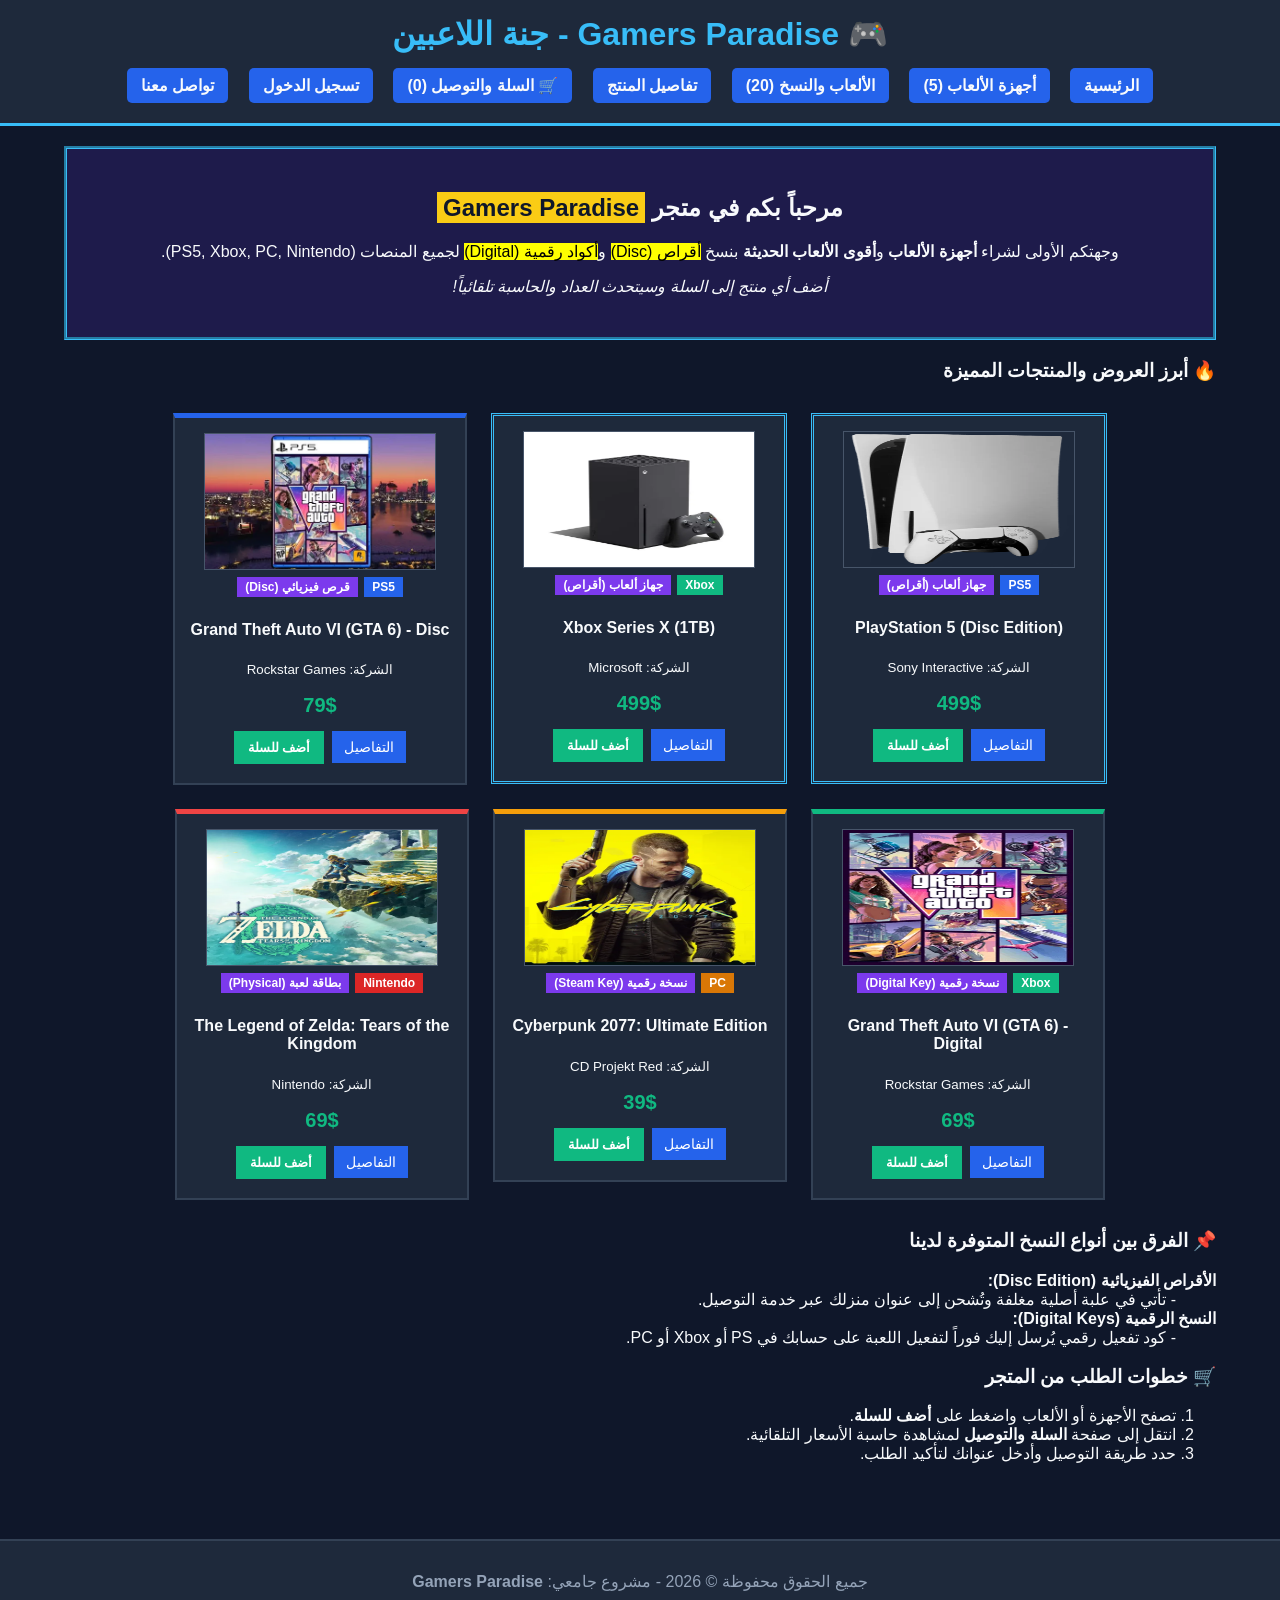
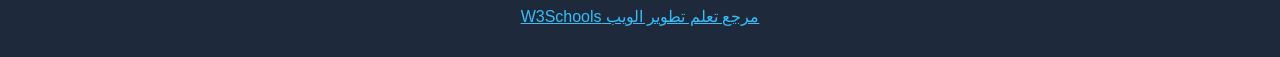
<file: index.html>
<!DOCTYPE html>
<html lang="ar" dir="rtl">
<head>
    <meta charset="UTF-8">
    <title>Gamers Paradise | الرئيسية</title>
    <link rel="stylesheet" type="text/css" href="style.css">
    <style>
        #welcome-banner {
            background-color: #1e1b4b;
            border: 3px groove #38bdf8;
            padding: 25px;
            text-align: center;
            margin-bottom: 20px;
        }
        .highlight {
            background-color: #facc15;
            color: #0f172a;
            padding: 2px 6px;
            font-weight: bold;
        }
    </style>
</head>
<body>
    <div id="header">
        <h1>🎮 Gamers Paradise - جنة اللاعبين</h1>
        <ul class="nav-list">
            <li><a href="index.html">الرئيسية</a></li>
            <li><a href="consoles.html">أجهزة الألعاب (5)</a></li>
            <li><a href="games.html">الألعاب والنسخ (20)</a></li>
            <li><a href="product-details.html">تفاصيل المنتج</a></li>
            <li><a href="cart.html">🛒 السلة والتوصيل (<span id="cart-count">0</span>)</a></li>
            <li><a href="login.html">تسجيل الدخول</a></li>
            <li><a href="contact.html">تواصل معنا</a></li>
        </ul>
    </div>
    <div id="content">
        <div id="welcome-banner">
            <h2>مرحباً بكم في متجر <span class="highlight">Gamers Paradise</span></h2>
            <p>وجهتكم الأولى لشراء <b>أجهزة الألعاب</b> و<strong>أقوى الألعاب الحديثة</strong> بنسخ <mark>أقراص (Disc)</mark> و<mark>أكواد رقمية (Digital)</mark> لجميع المنصات (PS5, Xbox, PC, Nintendo).</p>
            <p><i>أضف أي منتج إلى السلة وسيتحدث العداد والحاسبة تلقائياً!</i></p>
        </div>

        <h3>🔥 أبرز العروض والمنتجات المميزة</h3>
        <div id="featured-grid" style="text-align: center;"></div>

        <h3>📌 الفرق بين أنواع النسخ المتوفرة لدينا</h3>
        <dl>
            <dt><b>الأقراص الفيزيائية (Disc Edition):</b></dt>
            <dd>- تأتي في علبة أصلية مغلفة وتُشحن إلى عنوان منزلك عبر خدمة التوصيل.</dd>
            <dt><b>النسخ الرقمية (Digital Keys):</b></dt>
            <dd>- كود تفعيل رقمي يُرسل إليك فوراً لتفعيل اللعبة على حسابك في PS أو Xbox أو PC.</dd>
        </dl>

        <h3>🛒 خطوات الطلب من المتجر</h3>
        <ol type="1">
            <li>تصفح الأجهزة أو الألعاب واضغط على <b>أضف للسلة</b>.</li>
            <li>انتقل إلى صفحة <b>السلة والتوصيل</b> لمشاهدة حاسبة الأسعار التلقائية.</li>
            <li>حدد طريقة التوصيل وأدخل عنوانك لتأكيد الطلب.</li>
        </ol>
    </div>
    <div id="footer">
        <p style="color: #94a3b8;">جميع الحقوق محفوظة &copy; 2026 - مشروع جامعي: <strong>Gamers Paradise</strong></p>
        <p><a href="https://www.w3schools.com/" target="_blank" style="color: #38bdf8;">مرجع تعلم تطوير الويب W3Schools</a></p>
    </div>
    <script src="store.js"></script>
    <script>
        function pageInit() {
            var featuredIds = [1, 3, 6, 7, 16, 22];
            var html = "";
            featuredIds.forEach(function(id) {
                var p = PRODUCTS.find(function(item) { return item.id === id; });
                if (p) html += createCardHTML(p);
            });
            document.getElementById("featured-grid").innerHTML = html;
        }
    </script>
</body>
</html>
</file>
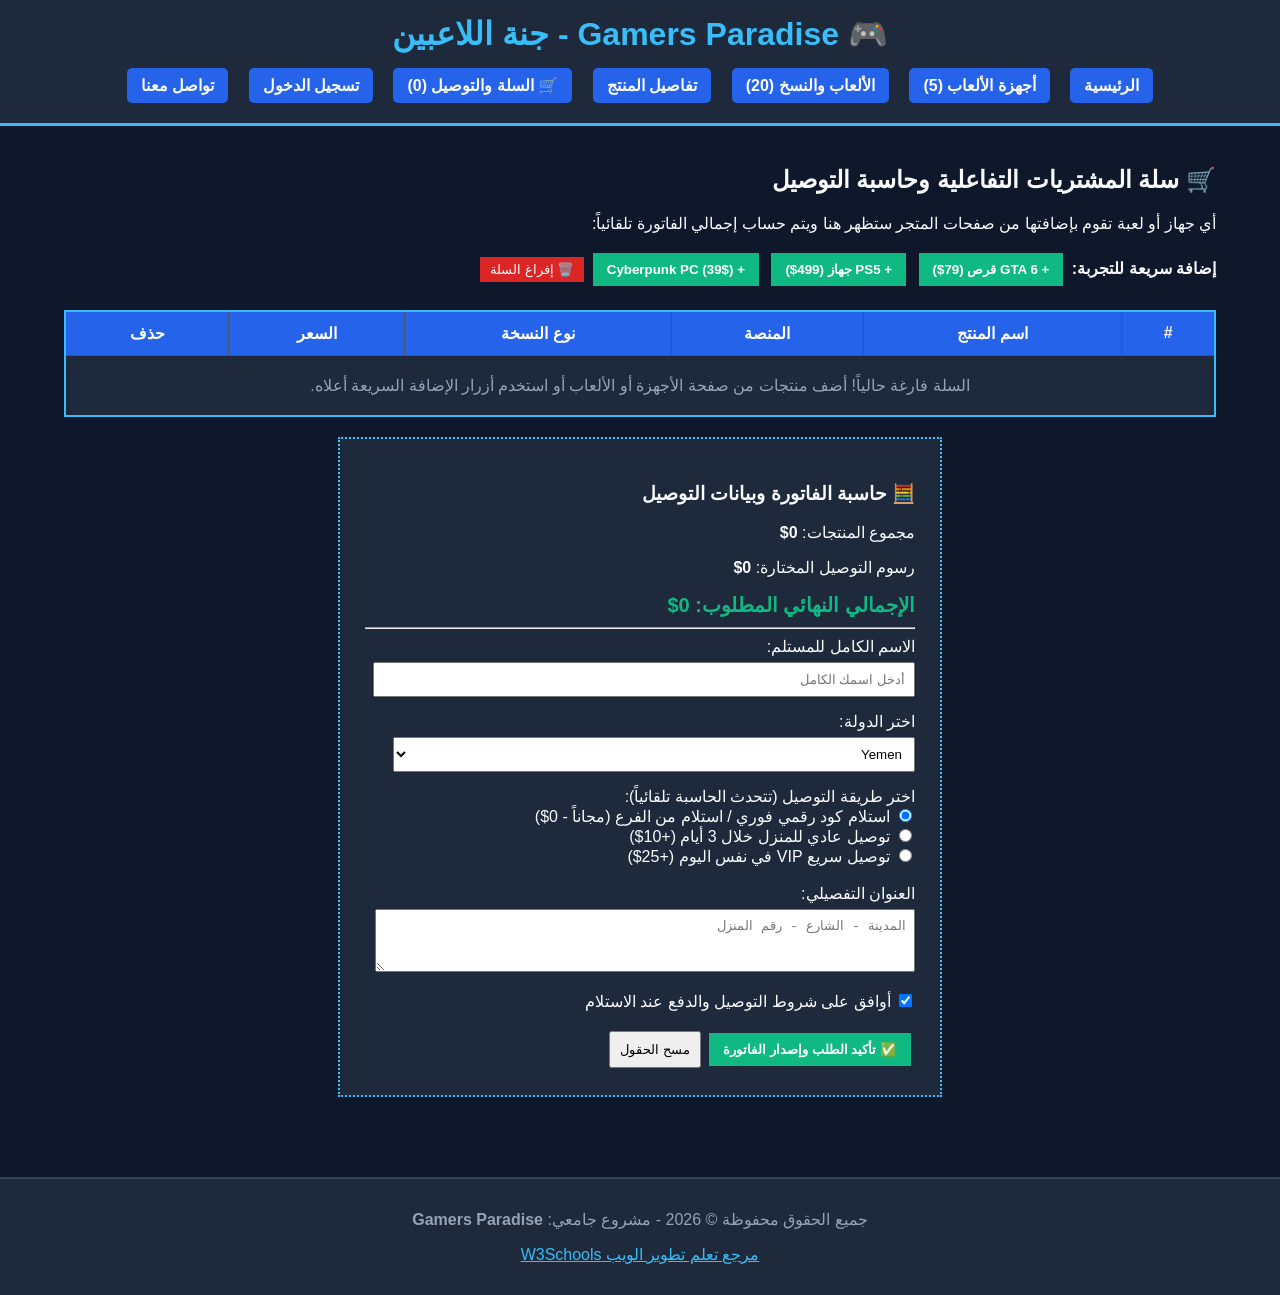
<file: cart.html>
<!DOCTYPE html>
<html lang="ar" dir="rtl">
<head>
    <meta charset="UTF-8">
    <title>Gamers Paradise | السلة وحاسبة التوصيل</title>
    <link rel="stylesheet" type="text/css" href="style.css">
</head>
<body>
    <div id="header">
        <h1>🎮 Gamers Paradise - جنة اللاعبين</h1>
        <ul class="nav-list">
            <li><a href="index.html">الرئيسية</a></li>
            <li><a href="consoles.html">أجهزة الألعاب (5)</a></li>
            <li><a href="games.html">الألعاب والنسخ (20)</a></li>
            <li><a href="product-details.html">تفاصيل المنتج</a></li>
            <li><a href="cart.html">🛒 السلة والتوصيل (<span id="cart-count">0</span>)</a></li>
            <li><a href="login.html">تسجيل الدخول</a></li>
            <li><a href="contact.html">تواصل معنا</a></li>
        </ul>
    </div>
    <div id="content">
        <h2>🛒 سلة المشتريات التفاعلية وحاسبة التوصيل</h2>
        <p>أي جهاز أو لعبة تقوم بإضافتها من صفحات المتجر ستظهر هنا ويتم حساب إجمالي الفاتورة تلقائياً:</p>

        <div style="margin-bottom: 10px;">
            <b>إضافة سريعة للتجربة: </b>
            <button type="button" class="btn" onclick="quickAdd(6)">+ GTA 6 قرص (79$)</button>
            <button type="button" class="btn" onclick="quickAdd(1)">+ PS5 جهاز (499$)</button>
            <button type="button" class="btn" onclick="quickAdd(16)">+ Cyberpunk PC (39$)</button>
            <button type="button" class="btn-danger" onclick="clearCart()">🗑️ إفراغ السلة</button>
        </div>

        <table id="cart-table">
            <tr>
                <th>#</th>
                <th>اسم المنتج</th>
                <th>المنصة</th>
                <th>نوع النسخة</th>
                <th>السعر</th>
                <th>حذف</th>
            </tr>
        </table>

        <div class="form-box">
            <h3>🧮 حاسبة الفاتورة وبيانات التوصيل</h3>
            <p>مجموع المنتجات: <b><span id="subtotal-val">0</span>$</b></p>
            <p>رسوم التوصيل المختارة: <b><span id="shipping-val">0</span>$</b></p>
            <p class="price-tag">الإجمالي النهائي المطلوب: <span id="final-total">0</span>$</p>
            <hr>

            <form id="checkout-form">
                <label for="cust_name">الاسم الكامل للمستلم:</label><br>
                <input type="text" id="cust_name" name="cust_name" placeholder="أدخل اسمك الكامل"><br>

                <label for="country">اختر الدولة:</label><br>
                <select name="country" id="country">
                    <option value="Yemen">Yemen</option>
                    <option value="KSA">KSA</option>
                    <option value="Egypt">Egypt</option>
                    <option value="Other">Other</option>
                </select><br>

                <label>اختر طريقة التوصيل (تتحدث الحاسبة تلقائياً):</label><br>
                <input type="radio" id="del_free" name="delivery" value="0" checked onchange="calculateTotal()">
                <label for="del_free">استلام كود رقمي فوري / استلام من الفرع (مجاناً - 0$)</label><br>

                <input type="radio" id="del_std" name="delivery" value="10" onchange="calculateTotal()">
                <label for="del_std">توصيل عادي للمنزل خلال 3 أيام (+10$)</label><br>

                <input type="radio" id="del_vip" name="delivery" value="25" onchange="calculateTotal()">
                <label for="del_vip">توصيل سريع VIP في نفس اليوم (+25$)</label><br><br>

                <label for="address">العنوان التفصيلي:</label><br>
                <textarea id="address" name="address" rows="3" placeholder="المدينة - الشارع - رقم المنزل"></textarea><br>

                <input type="checkbox" id="agree" name="agree" checked>
                <label for="agree">أوافق على شروط التوصيل والدفع عند الاستلام</label><br><br>

                <button type="button" class="btn" onclick="confirmOrder()">✅ تأكيد الطلب وإصدار الفاتورة</button>
                <input type="reset" value="مسح الحقول" style="padding: 9px;">
            </form>
        </div>
    </div>
    <div id="footer">
        <p style="color: #94a3b8;">جميع الحقوق محفوظة &copy; 2026 - مشروع جامعي: <strong>Gamers Paradise</strong></p>
        <p><a href="https://www.w3schools.com/" target="_blank" style="color: #38bdf8;">مرجع تعلم تطوير الويب W3Schools</a></p>
    </div>
    <script src="store.js"></script>
    <script>
        var currentSubtotal = 0;

        function quickAdd(id) {
            var p = PRODUCTS.find(function(item) { return item.id === id; });
            var cart = getCart();
            cart.push(p);
            saveCart(cart);
            renderCartPage();
        }

        function calculateTotal() {
            var radios = document.getElementsByName("delivery");
            var shipCost = 0;
            for (var i = 0; i < radios.length; i++) {
                if (radios[i].checked) {
                    shipCost = parseInt(radios[i].value);
                    break;
                }
            }
            if (currentSubtotal === 0) shipCost = 0;
            document.getElementById("subtotal-val").innerHTML = currentSubtotal;
            document.getElementById("shipping-val").innerHTML = shipCost;
            document.getElementById("final-total").innerHTML = currentSubtotal + shipCost;
        }

        function renderCartPage() {
            var table = document.getElementById("cart-table");
            while (table.rows.length > 1) {
                table.deleteRow(1);
            }
            var cart = getCart();
            currentSubtotal = 0;

            if (cart.length === 0) {
                var emptyRow = table.insertRow(-1);
                emptyRow.innerHTML = '<td colspan="6" style="color:#94a3b8; padding:20px;">السلة فارغة حالياً! أضف منتجات من صفحة الأجهزة أو الألعاب أو استخدم أزرار الإضافة السريعة أعلاه.</td>';
            } else {
                cart.forEach(function(item, index) {
                    currentSubtotal += item.price;
                    var row = table.insertRow(-1);
                    row.innerHTML = '<td>' + (index + 1) + '</td>' +
                        '<td><b>' + item.name + '</b></td>' +
                        '<td>' + item.platform + '</td>' +
                        '<td>' + item.type + '</td>' +
                        '<td style="color:#10b981; font-weight:bold;">' + item.price + '$</td>' +
                        '<td><button type="button" class="btn-danger" onclick="removeFromCart(' + index + ')">✖</button></td>';
                });
            }
            calculateTotal();
        }

        function confirmOrder() {
            var cart = getCart();
            if (cart.length === 0) {
                window.alert("⚠️ السلة فارغة! يرجى إضافة منتج واحد على الأقل قبل تأكيد الطلب.");
                return;
            }
            var total = document.getElementById("final-total").innerHTML;
            var name = document.getElementById("cust_name").value || "عميلنا العزيز";
            window.alert("✅ شكراً لك يا " + name + "!\nتم تأكيد طلبك التجريبي بنجاح.\nعدد المنتجات: " + cart.length + "\nالإجمالي المدفوع: " + total + "$\nرقم الشحنة: #GP-2026");
            clearCart();
        }

        function pageInit() {
            renderCartPage();
        }
    </script>
</body>
</html>
</file>
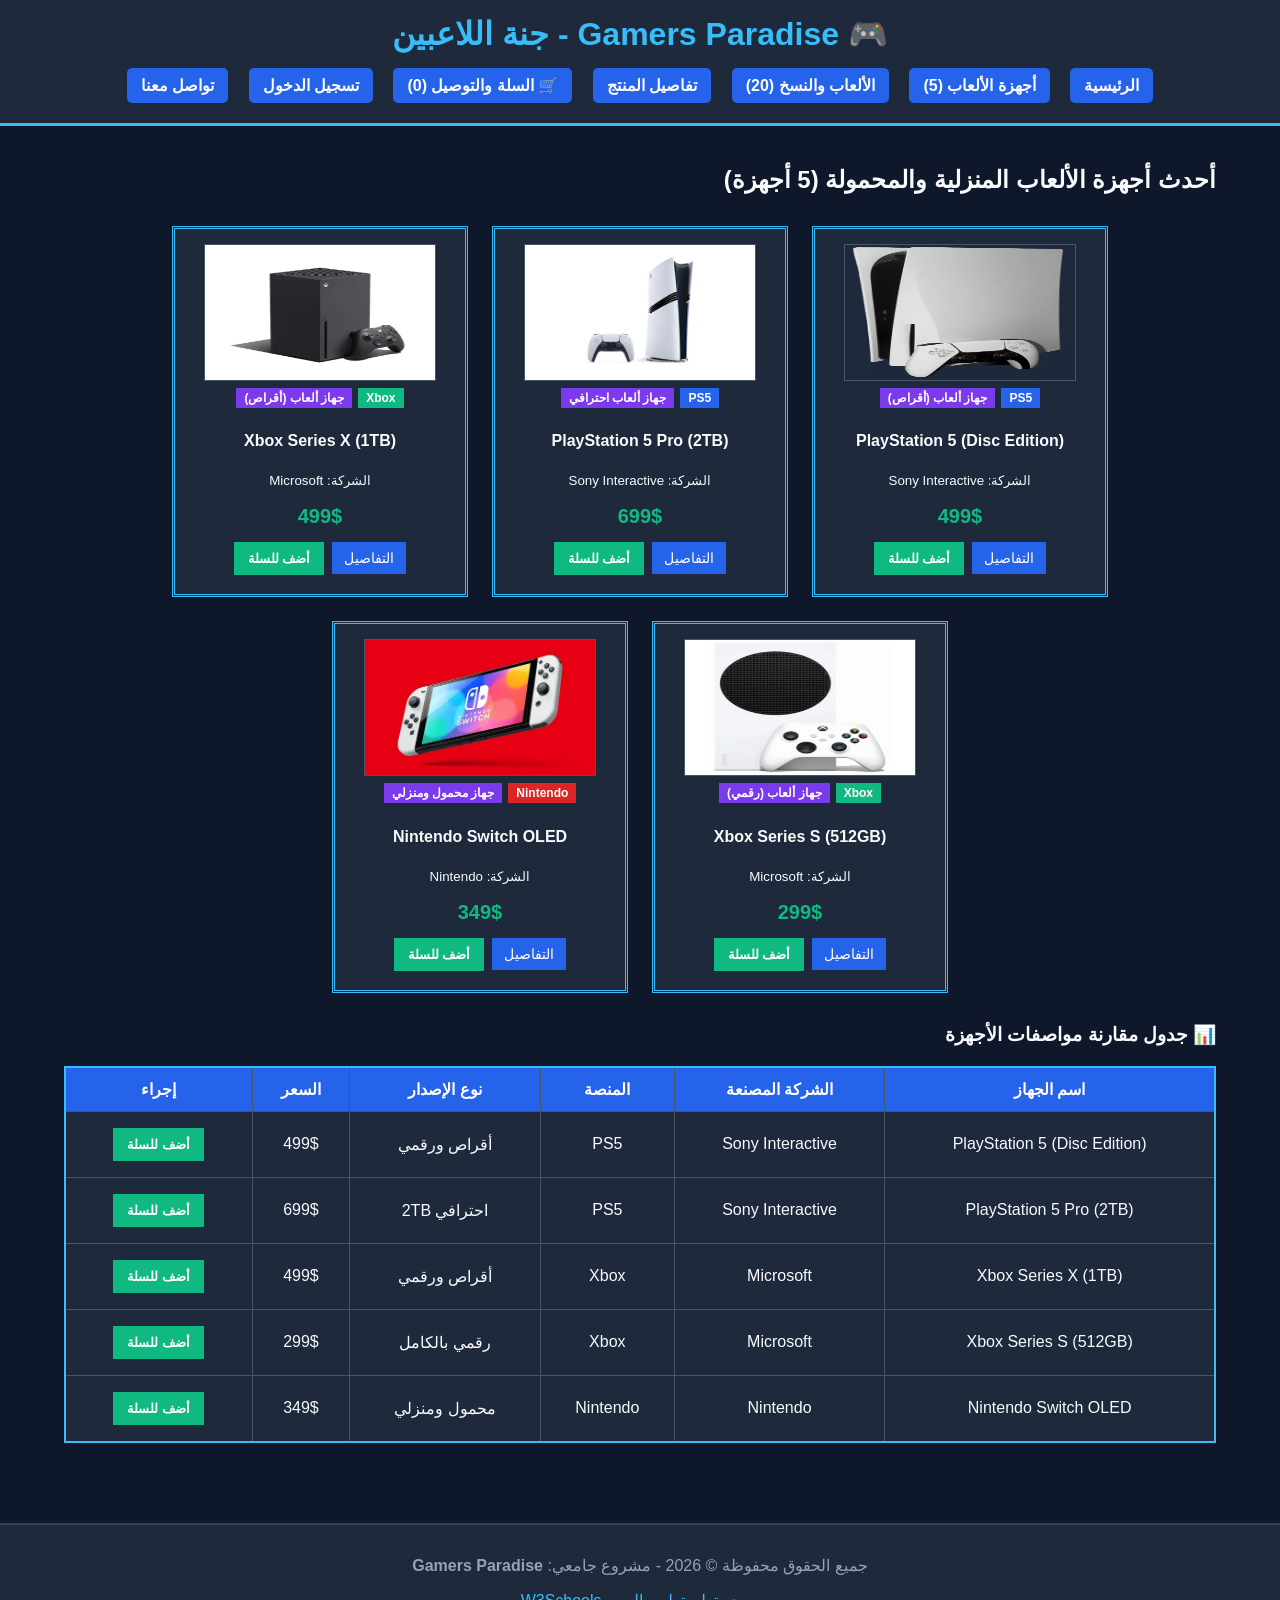
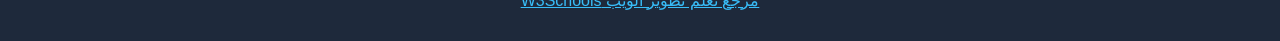
<file: consoles.html>
<!DOCTYPE html>
<html lang="ar" dir="rtl">
<head>
    <meta charset="UTF-8">
    <title>Gamers Paradise | أجهزة الألعاب</title>
    <link rel="stylesheet" type="text/css" href="style.css">
</head>
<body>
    <div id="header">
        <h1>🎮 Gamers Paradise - جنة اللاعبين</h1>
        <ul class="nav-list">
            <li><a href="index.html">الرئيسية</a></li>
            <li><a href="consoles.html">أجهزة الألعاب (5)</a></li>
            <li><a href="games.html">الألعاب والنسخ (20)</a></li>
            <li><a href="product-details.html">تفاصيل المنتج</a></li>
            <li><a href="cart.html">🛒 السلة والتوصيل (<span id="cart-count">0</span>)</a></li>
            <li><a href="login.html">تسجيل الدخول</a></li>
            <li><a href="contact.html">تواصل معنا</a></li>
        </ul>
    </div>
    <div id="content">
        <h2>أحدث أجهزة الألعاب المنزلية والمحمولة (5 أجهزة)</h2>
        <div id="consoles-grid" style="text-align: center;"></div>

        <h3>📊 جدول مقارنة مواصفات الأجهزة</h3>
        <table>
            <tr>
                <th>اسم الجهاز</th>
                <th>الشركة المصنعة</th>
                <th>المنصة</th>
                <th>نوع الإصدار</th>
                <th>السعر</th>
                <th>إجراء</th>
            </tr>
            <tr><td>PlayStation 5 (Disc Edition)</td><td>Sony Interactive</td><td>PS5</td><td>أقراص ورقمي</td><td>499$</td><td><button class="btn" onclick="addToCart(1)">أضف للسلة</button></td></tr>
            <tr><td>PlayStation 5 Pro (2TB)</td><td>Sony Interactive</td><td>PS5</td><td>احترافي 2TB</td><td>699$</td><td><button class="btn" onclick="addToCart(2)">أضف للسلة</button></td></tr>
            <tr><td>Xbox Series X (1TB)</td><td>Microsoft</td><td>Xbox</td><td>أقراص ورقمي</td><td>499$</td><td><button class="btn" onclick="addToCart(3)">أضف للسلة</button></td></tr>
            <tr><td>Xbox Series S (512GB)</td><td>Microsoft</td><td>Xbox</td><td>رقمي بالكامل</td><td>299$</td><td><button class="btn" onclick="addToCart(4)">أضف للسلة</button></td></tr>
            <tr><td>Nintendo Switch OLED</td><td>Nintendo</td><td>Nintendo</td><td>محمول ومنزلي</td><td>349$</td><td><button class="btn" onclick="addToCart(5)">أضف للسلة</button></td></tr>
        </table>
    </div>
    <div id="footer">
        <p style="color: #94a3b8;">جميع الحقوق محفوظة &copy; 2026 - مشروع جامعي: <strong>Gamers Paradise</strong></p>
        <p><a href="https://www.w3schools.com/" target="_blank" style="color: #38bdf8;">مرجع تعلم تطوير الويب W3Schools</a></p>
    </div>
    <script src="store.js"></script>
    <script>
        function pageInit() {
            var html = "";
            PRODUCTS.filter(function(p) { return p.category === "console"; }).forEach(function(p) {
                html += createCardHTML(p);
            });
            document.getElementById("consoles-grid").innerHTML = html;
        }
    </script>
</body>
</html>
</file>
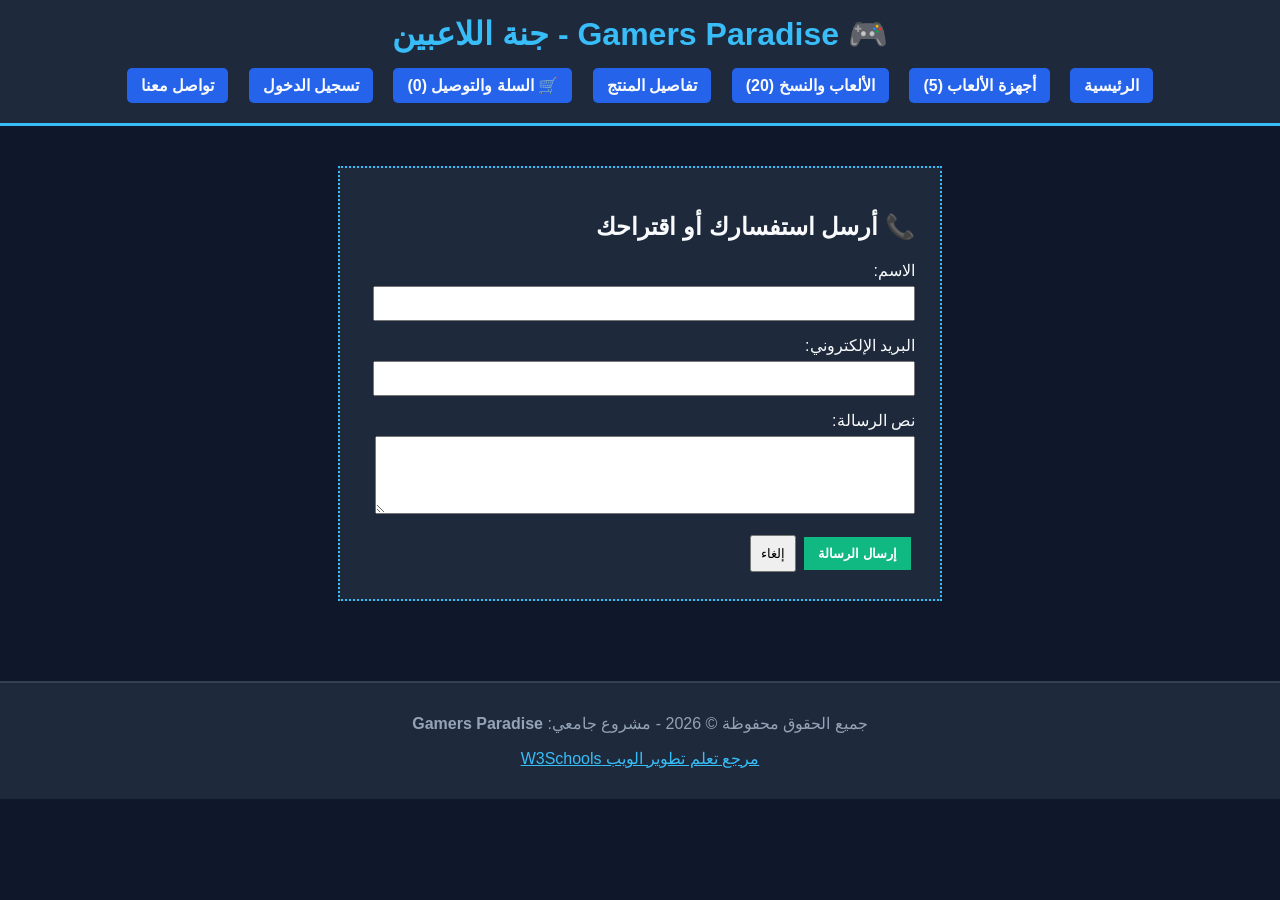
<file: contact.html>
<!DOCTYPE html>
<html lang="ar" dir="rtl">
<head>
    <meta charset="UTF-8">
    <title>Gamers Paradise | تواصل معنا</title>
    <link rel="stylesheet" type="text/css" href="style.css">
</head>
<body>
    <div id="header">
        <h1>🎮 Gamers Paradise - جنة اللاعبين</h1>
        <ul class="nav-list">
            <li><a href="index.html">الرئيسية</a></li>
            <li><a href="consoles.html">أجهزة الألعاب (5)</a></li>
            <li><a href="games.html">الألعاب والنسخ (20)</a></li>
            <li><a href="product-details.html">تفاصيل المنتج</a></li>
            <li><a href="cart.html">🛒 السلة والتوصيل (<span id="cart-count">0</span>)</a></li>
            <li><a href="login.html">تسجيل الدخول</a></li>
            <li><a href="contact.html">تواصل معنا</a></li>
        </ul>
    </div>
    <div id="content">
        <div class="form-box">
            <h2>📞 أرسل استفسارك أو اقتراحك</h2>
            <p id="reply-box" style="color: #38bdf8; font-weight: bold;"></p>
            <form>
                <label for="sender">الاسم:</label><br>
                <input type="text" id="sender" name="sender"><br>

                <label for="msg_email">البريد الإلكتروني:</label><br>
                <input type="email" id="msg_email" name="msg_email"><br>

                <label for="message">نص الرسالة:</label><br>
                <textarea id="message" name="message" rows="4"></textarea><br>

                <button type="button" class="btn" onclick='document.getElementById("reply-box").innerHTML = "✅ شكراً لتواصلك مع Gamers Paradise! سنرد عليك قريباً."'>إرسال الرسالة</button>
                <input type="reset" value="إلغاء" style="padding: 9px;">
            </form>
        </div>
    </div>
    <div id="footer">
        <p style="color: #94a3b8;">جميع الحقوق محفوظة &copy; 2026 - مشروع جامعي: <strong>Gamers Paradise</strong></p>
        <p><a href="https://www.w3schools.com/" target="_blank" style="color: #38bdf8;">مرجع تعلم تطوير الويب W3Schools</a></p>
    </div>
    <script src="store.js"></script>
</body>
</html>
</file>
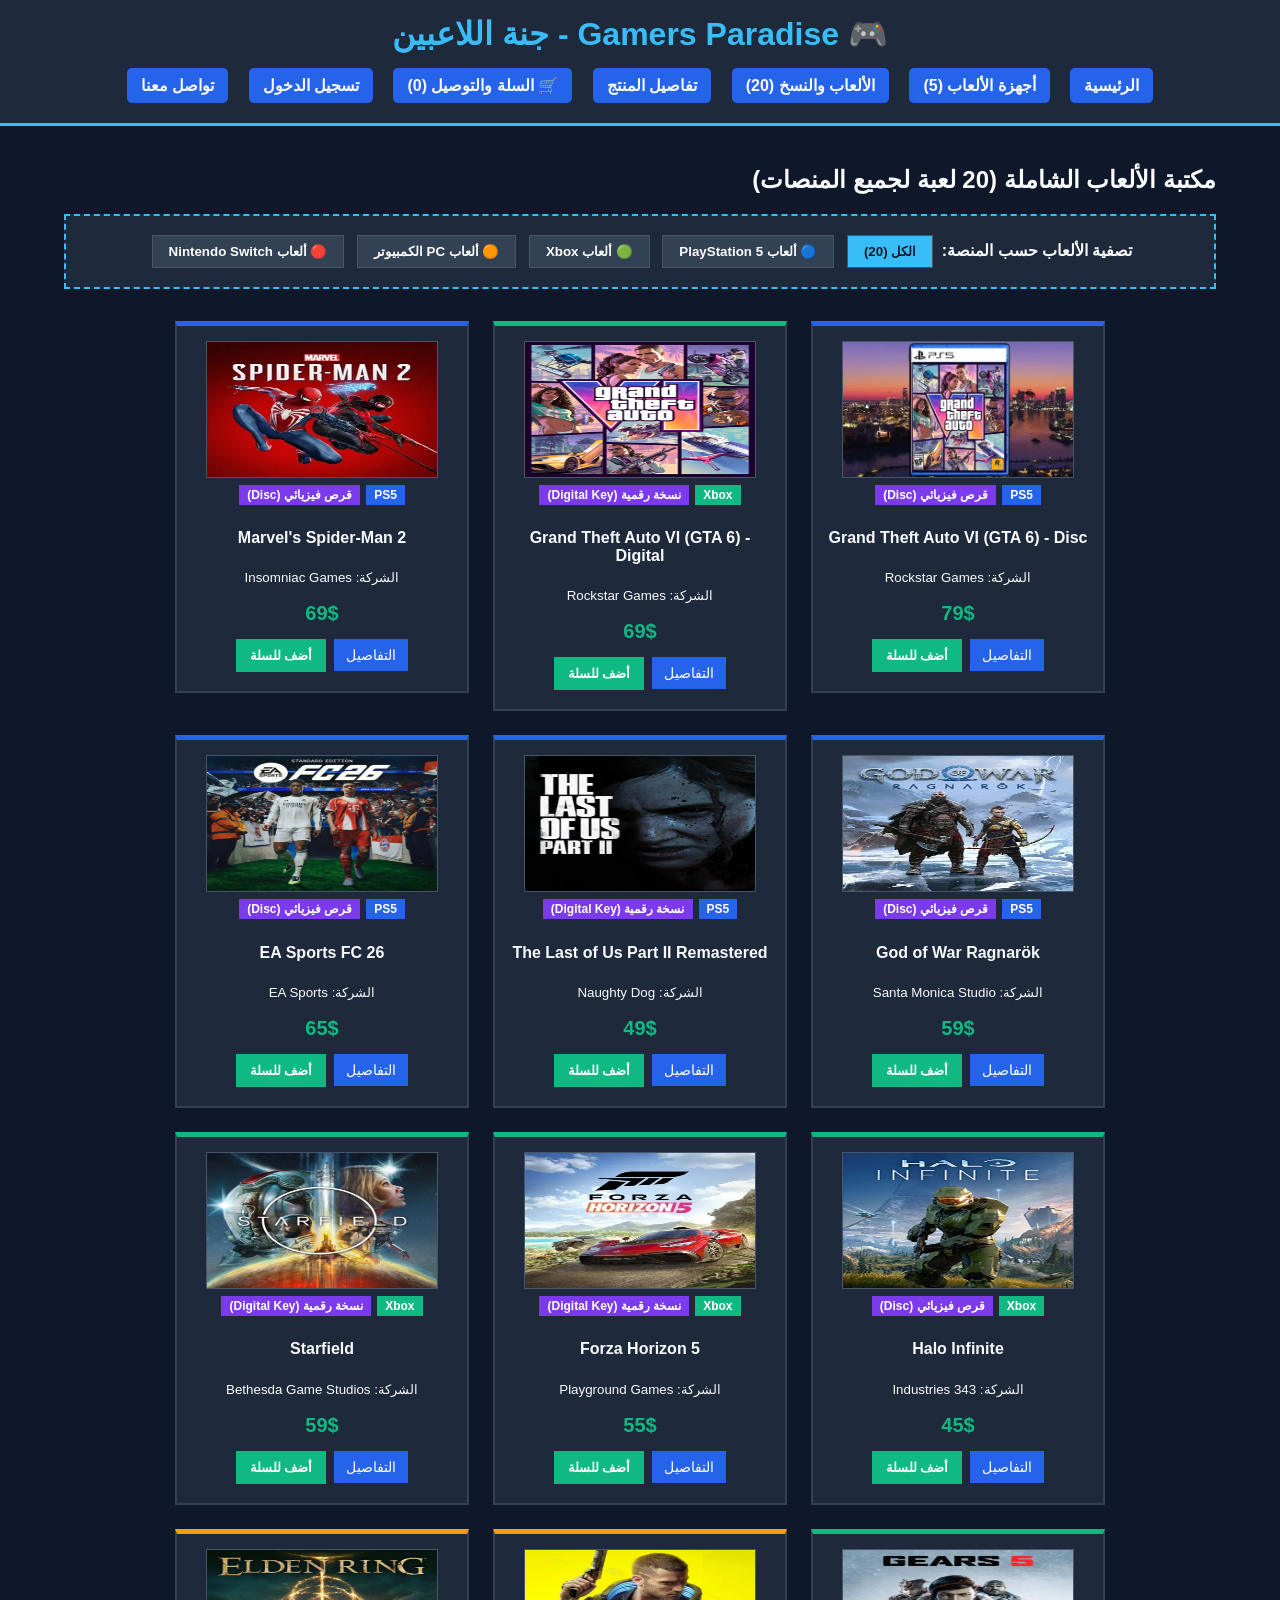
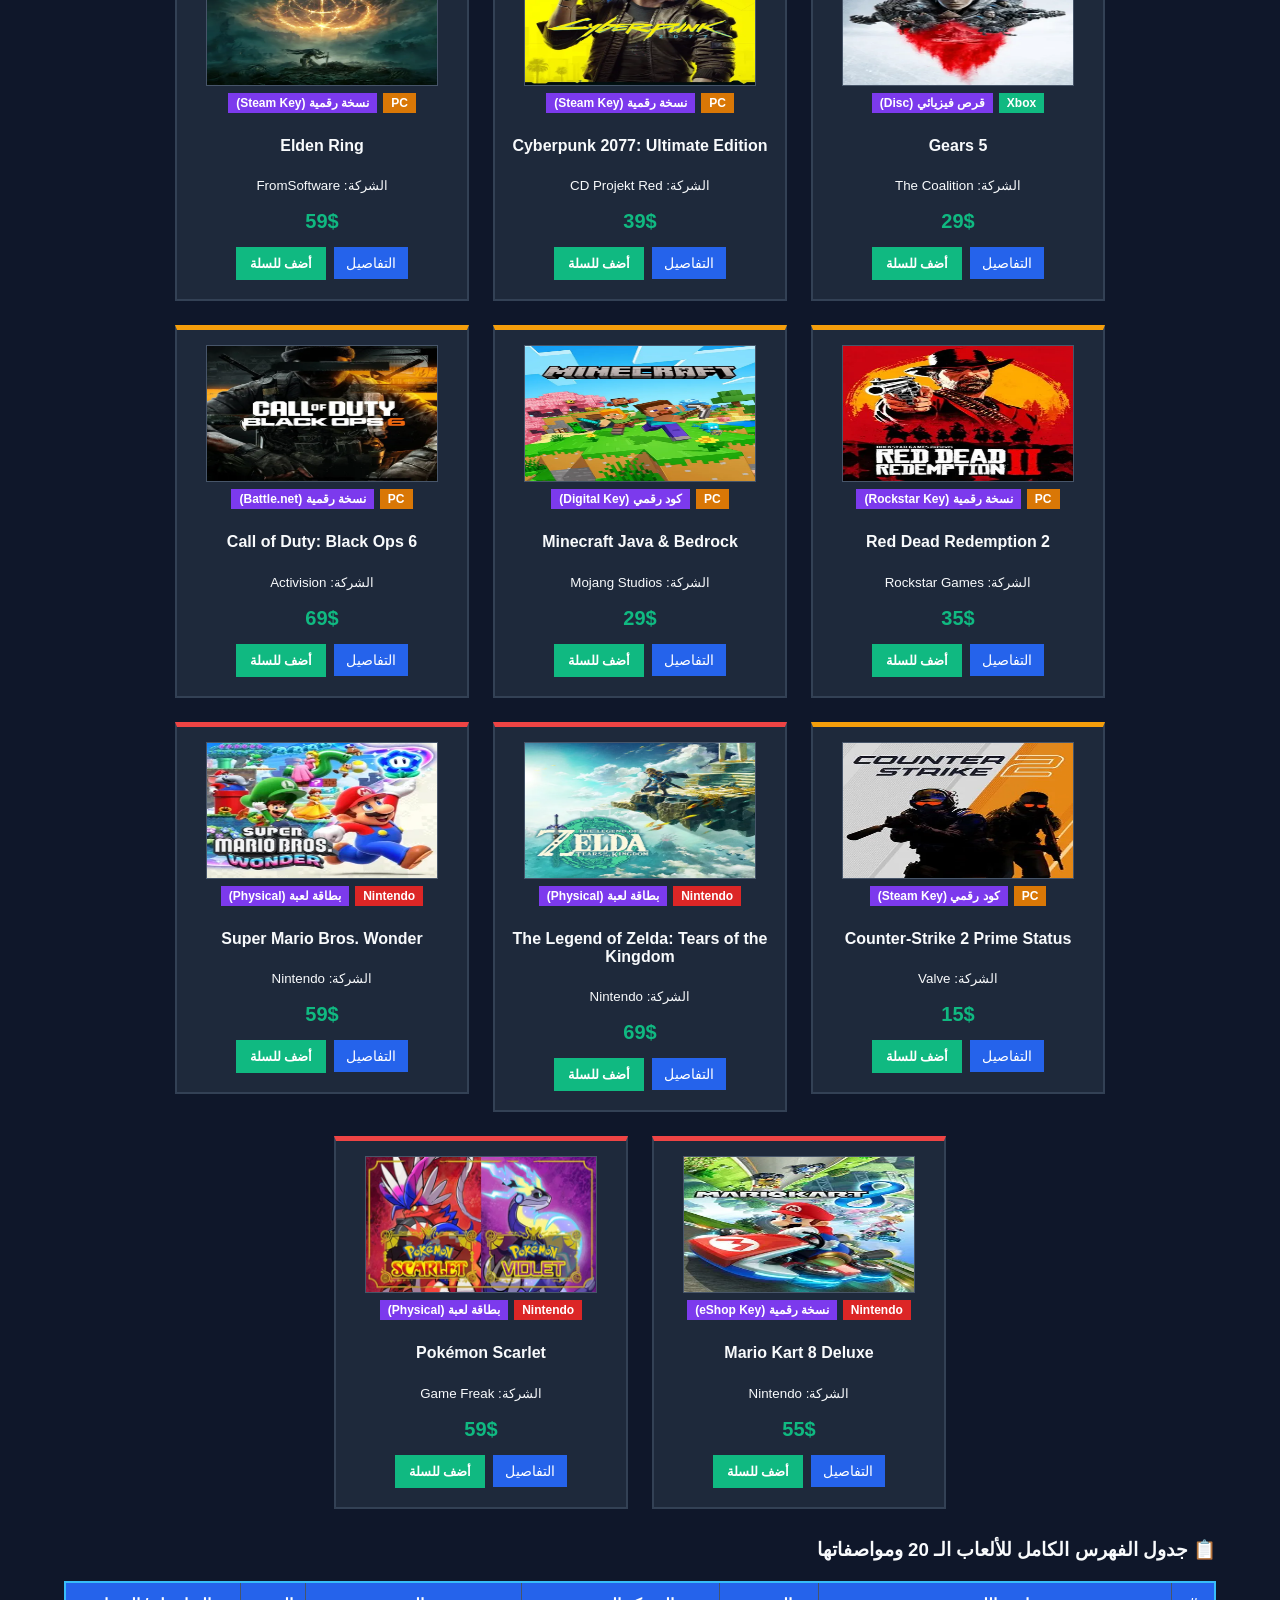
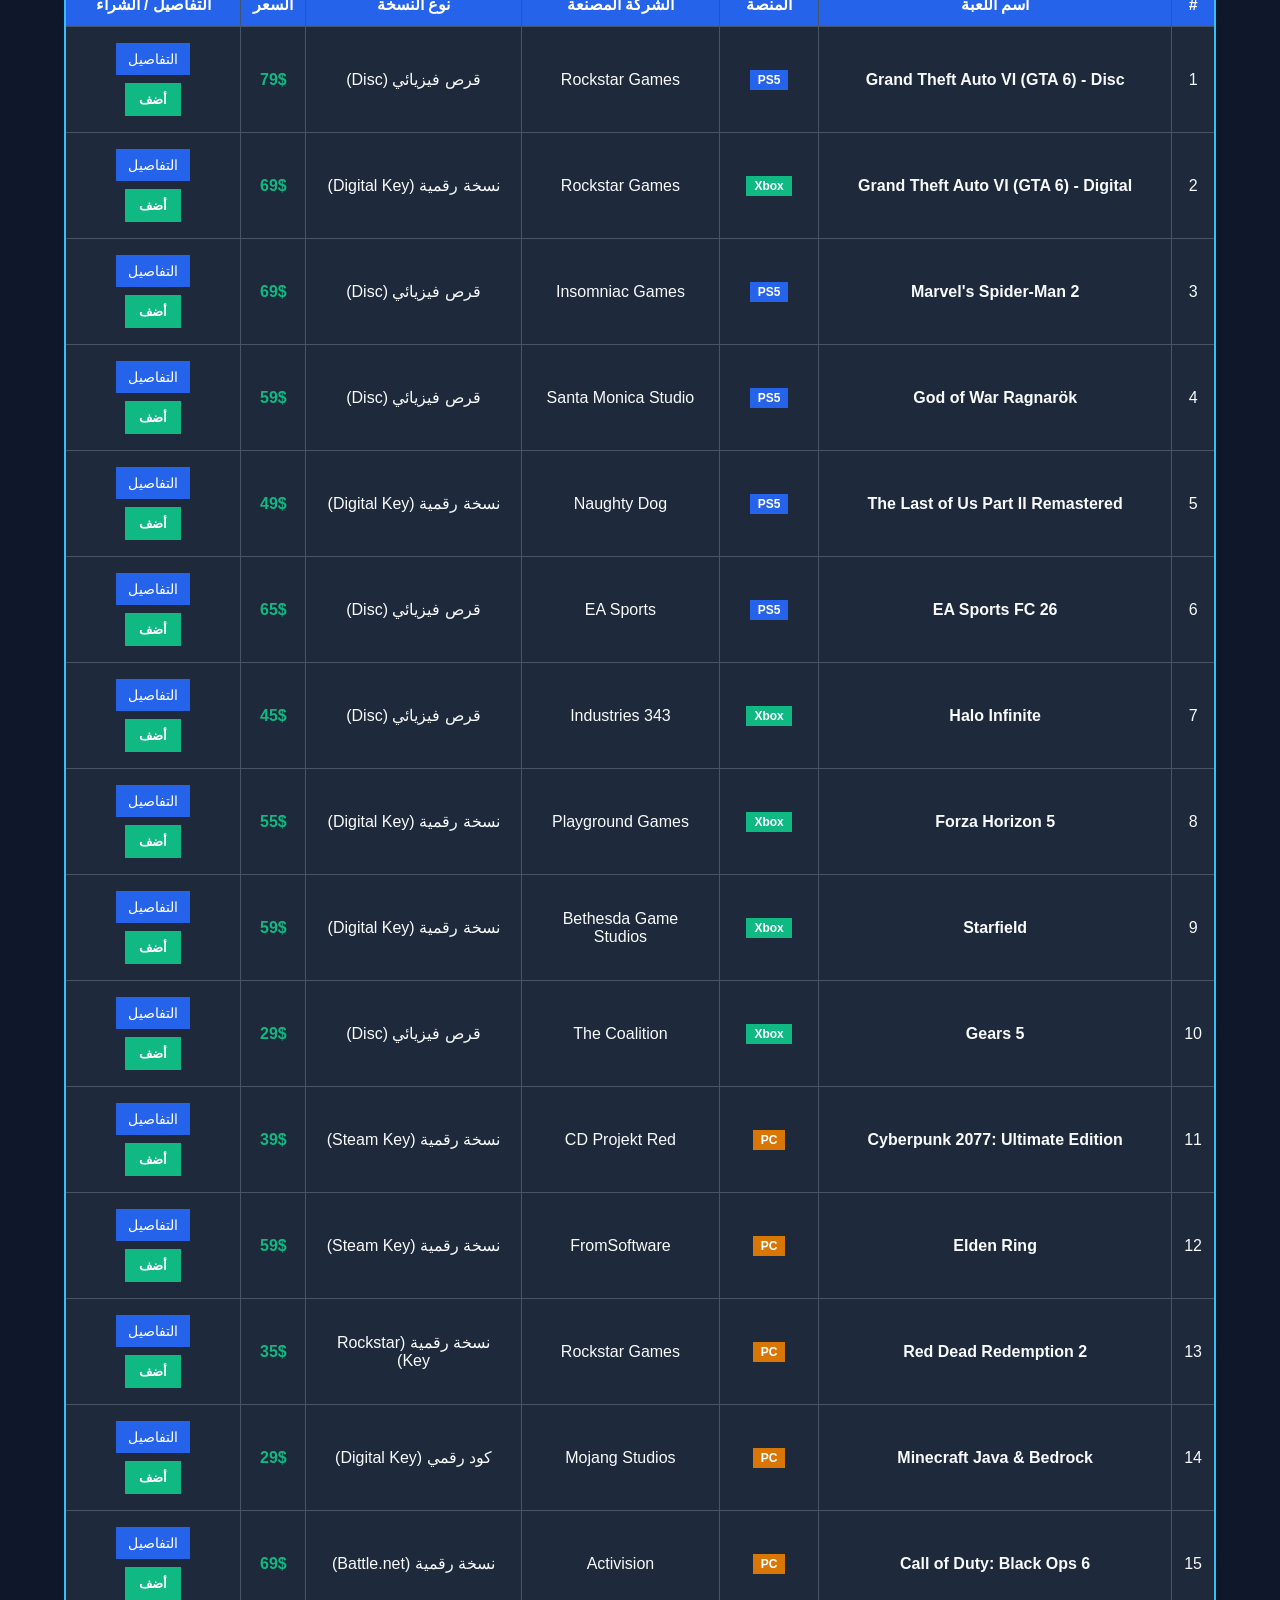
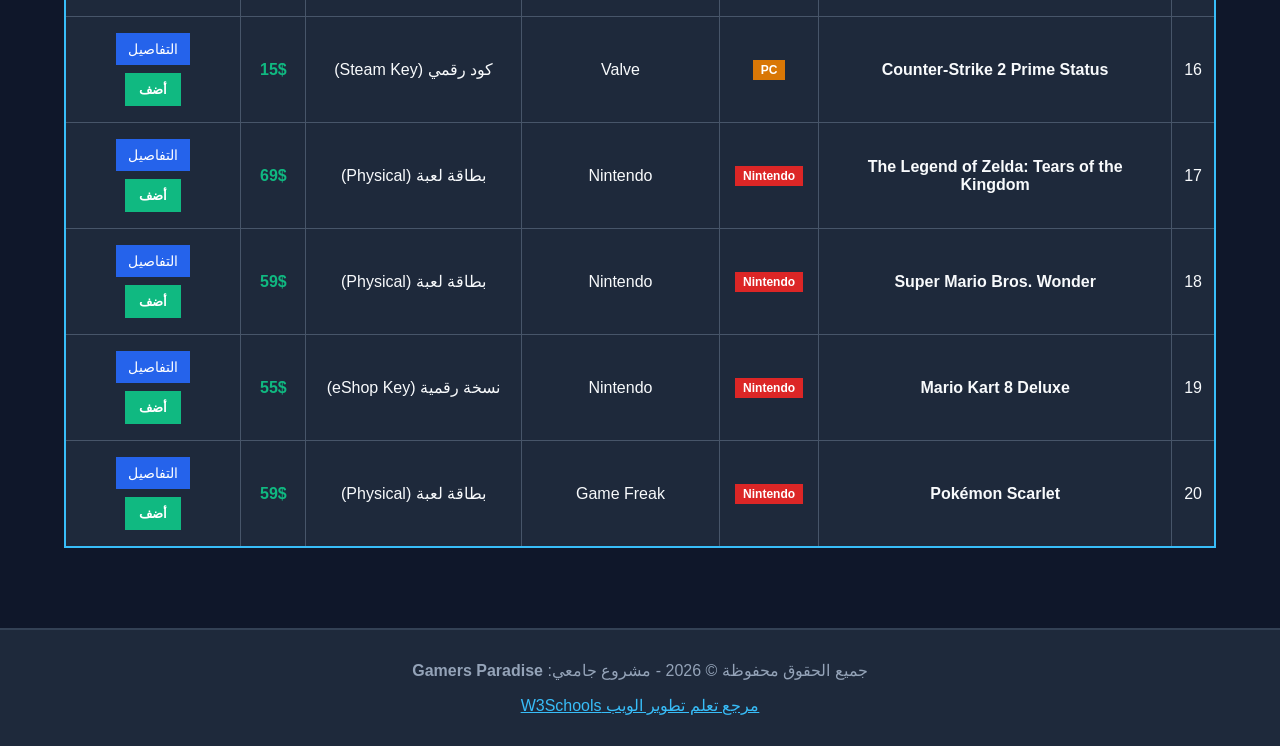
<file: games.html>
<!DOCTYPE html>
<html lang="ar" dir="rtl">
<head>
    <meta charset="UTF-8">
    <title>Gamers Paradise | مكتبة الألعاب (20 لعبة)</title>
    <link rel="stylesheet" type="text/css" href="style.css">
</head>
<body>
    <div id="header">
        <h1>🎮 Gamers Paradise - جنة اللاعبين</h1>
        <ul class="nav-list">
            <li><a href="index.html">الرئيسية</a></li>
            <li><a href="consoles.html">أجهزة الألعاب (5)</a></li>
            <li><a href="games.html">الألعاب والنسخ (20)</a></li>
            <li><a href="product-details.html">تفاصيل المنتج</a></li>
            <li><a href="cart.html">🛒 السلة والتوصيل (<span id="cart-count">0</span>)</a></li>
            <li><a href="login.html">تسجيل الدخول</a></li>
            <li><a href="contact.html">تواصل معنا</a></li>
        </ul>
    </div>
    <div id="content">
        <h2>مكتبة الألعاب الشاملة (20 لعبة لجميع المنصات)</h2>
        
        <div class="filter-bar">
            <b>تصفية الألعاب حسب المنصة: </b>
            <button type="button" class="filter-btn active" onclick="filterGames('ALL', this)">الكل (20)</button>
            <button type="button" class="filter-btn" onclick="filterGames('PS5', this)">🔵 ألعاب PlayStation 5</button>
            <button type="button" class="filter-btn" onclick="filterGames('Xbox', this)">🟢 ألعاب Xbox</button>
            <button type="button" class="filter-btn" onclick="filterGames('PC', this)">🟠 ألعاب PC الكمبيوتر</button>
            <button type="button" class="filter-btn" onclick="filterGames('Nintendo', this)">🔴 ألعاب Nintendo Switch</button>
        </div>

        <div id="games-grid" style="text-align: center;"></div>

        <h3>📋 جدول الفهرس الكامل للألعاب الـ 20 ومواصفاتها</h3>
        <table id="games-table">
            <tr>
                <th>#</th>
                <th>اسم اللعبة</th>
                <th>المنصة</th>
                <th>الشركة المصنعة</th>
                <th>نوع النسخة</th>
                <th>السعر</th>
                <th>التفاصيل / الشراء</th>
            </tr>
        </table>
    </div>
    <div id="footer">
        <p style="color: #94a3b8;">جميع الحقوق محفوظة &copy; 2026 - مشروع جامعي: <strong>Gamers Paradise</strong></p>
        <p><a href="https://www.w3schools.com/" target="_blank" style="color: #38bdf8;">مرجع تعلم تطوير الويب W3Schools</a></p>
    </div>
    <script src="store.js"></script>
    <script>
        function renderGames(platFilter) {
            var gridHtml = "";
            var games = PRODUCTS.filter(function(p) {
                return p.category === "game" && (platFilter === "ALL" || p.platform === platFilter);
            });
            games.forEach(function(g) {
                gridHtml += createCardHTML(g);
            });
            document.getElementById("games-grid").innerHTML = gridHtml;
        }

        function filterGames(platform, btn) {
            var btns = document.querySelectorAll(".filter-btn");
            btns.forEach(function(b) { b.classList.remove("active"); });
            btn.classList.add("active");
            renderGames(platform);
        }

        function pageInit() {
            renderGames("ALL");
            var table = document.getElementById("games-table");
            var games = PRODUCTS.filter(function(p) { return p.category === "game"; });
            games.forEach(function(g, idx) {
                var row = table.insertRow(-1);
                row.innerHTML = '<td>' + (idx + 1) + '</td>' +
                    '<td><b>' + g.name + '</b></td>' +
                    '<td><span class="badge bg-' + g.platClass + '">' + g.platform + '</span></td>' +
                    '<td>' + g.maker + '</td>' +
                    '<td>' + g.type + '</td>' +
                    '<td style="color:#10b981; font-weight:bold;">' + g.price + '$</td>' +
                    '<td><a href="product-details.html" class="btn-blue" onclick="localStorage.setItem(\'gp_selected_product\', ' + g.id + ')">التفاصيل</a> ' +
                    '<button class="btn" onclick="addToCart(' + g.id + ')">أضف</button></td>';
            });
        }
    </script>
</body>
</html>
</file>
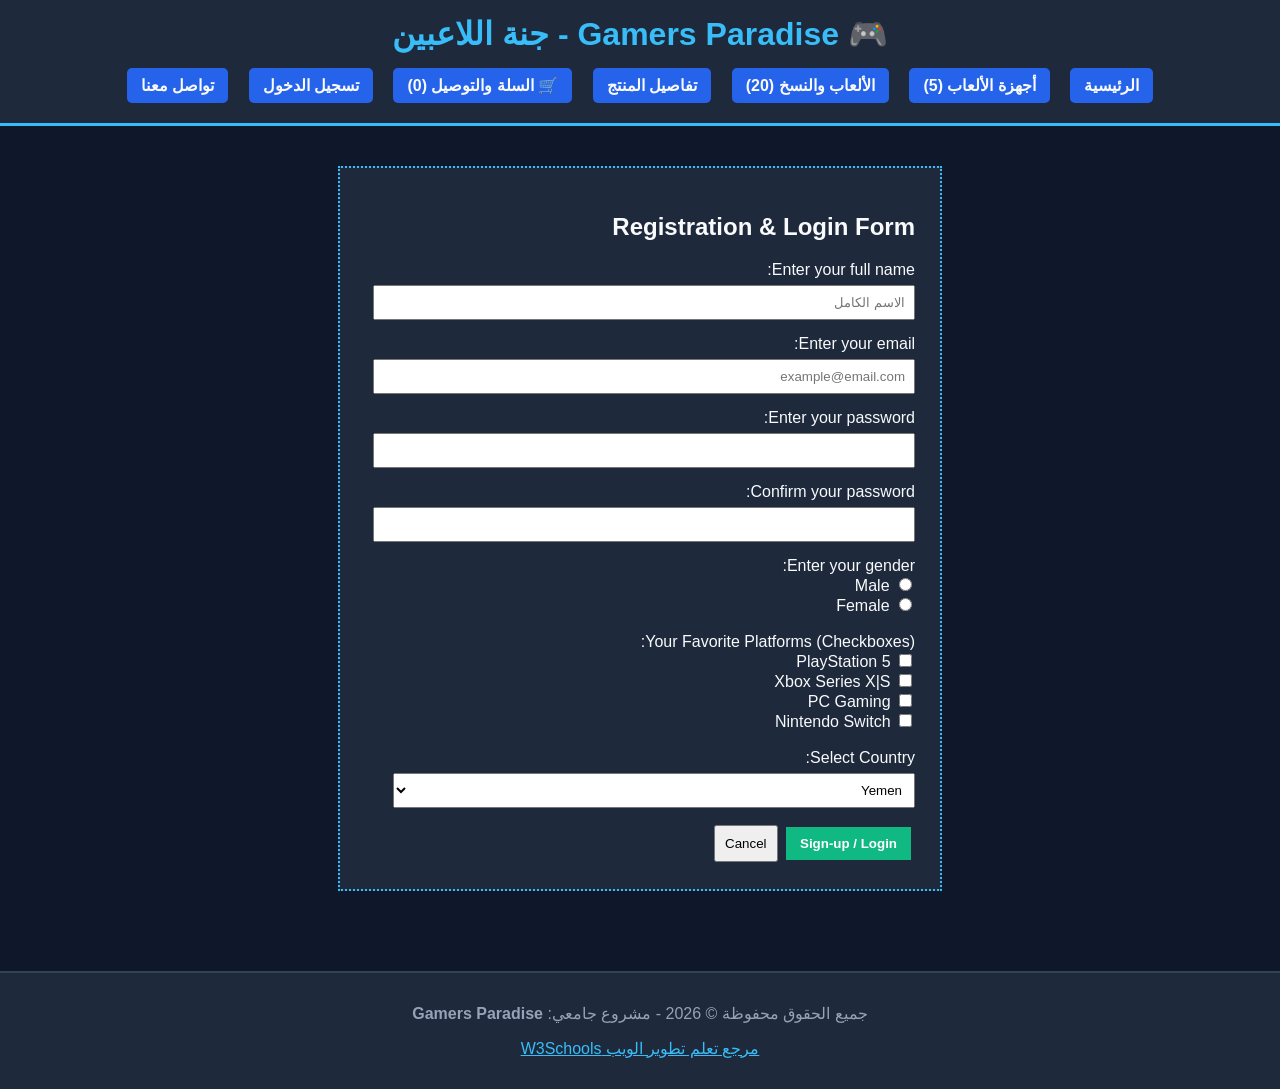
<file: login.html>
<!DOCTYPE html>
<html lang="ar" dir="rtl">
<head>
    <meta charset="UTF-8">
    <title>Gamers Paradise | تسجيل الدخول</title>
    <link rel="stylesheet" type="text/css" href="style.css">
</head>
<body>
    <div id="header">
        <h1>🎮 Gamers Paradise - جنة اللاعبين</h1>
        <ul class="nav-list">
            <li><a href="index.html">الرئيسية</a></li>
            <li><a href="consoles.html">أجهزة الألعاب (5)</a></li>
            <li><a href="games.html">الألعاب والنسخ (20)</a></li>
            <li><a href="product-details.html">تفاصيل المنتج</a></li>
            <li><a href="cart.html">🛒 السلة والتوصيل (<span id="cart-count">0</span>)</a></li>
            <li><a href="login.html">تسجيل الدخول</a></li>
            <li><a href="contact.html">تواصل معنا</a></li>
        </ul>
    </div>
    <div id="content">
        <div class="form-box">
            <h2>Registration & Login Form</h2>
            <form>
                <label>Enter your full name:</label><br>
                <input type="text" name="name" placeholder="الاسم الكامل"><br>

                <label>Enter your email:</label><br>
                <input type="email" name="email" placeholder="example@email.com"><br>

                <label>Enter your password:</label><br>
                <input type="password" name="pass"><br>

                <label>Confirm your password:</label><br>
                <input type="password" name="cpass"><br>

                <label>Enter your gender:</label><br>
                <input type="radio" id="male" name="gender" value="male">
                <label for="male">Male</label><br>
                <input type="radio" id="female" name="gender" value="female">
                <label for="female">Female</label><br><br>

                <label>Your Favorite Platforms (Checkboxes):</label><br>
                <input type="checkbox" id="p1" name="plat1" value="PS5">
                <label for="p1">PlayStation 5</label><br>
                <input type="checkbox" id="p2" name="plat2" value="Xbox">
                <label for="p2">Xbox Series X|S</label><br>
                <input type="checkbox" id="p3" name="plat3" value="PC">
                <label for="p3">PC Gaming</label><br>
                <input type="checkbox" id="p4" name="plat4" value="Nintendo">
                <label for="p4">Nintendo Switch</label><br><br>

                <label for="register_country">Select Country:</label><br>
                <select name="country" id="register_country">
                    <option value="Yemen">Yemen</option>
                    <option value="KSA">KSA</option>
                    <option value="Egypt">Egypt</option>
                    <option value="china">China</option>
                    <option value="other">Other</option>
                </select><br>

                <button type="button" class="btn" onclick='window.alert("✅ تم تسجيل الدخول / إنشاء الحساب بنجاح في Gamers Paradise!")'>Sign-up / Login</button>
                <input type="reset" value="Cancel" style="padding: 9px;">
            </form>
        </div>
    </div>
    <div id="footer">
        <p style="color: #94a3b8;">جميع الحقوق محفوظة &copy; 2026 - مشروع جامعي: <strong>Gamers Paradise</strong></p>
        <p><a href="https://www.w3schools.com/" target="_blank" style="color: #38bdf8;">مرجع تعلم تطوير الويب W3Schools</a></p>
    </div>
    <script src="store.js"></script>
</body>
</html>
</file>
<file: style.css>
body {
    font-family: Tahoma, Arial, sans-serif;
    font-size: 16px;
    margin: 0;
    padding: 0;
    background-color: #0f172a;
    color: #f8fafc;
}

#header {
    background-color: #1e293b;
    padding: 15px 30px;
    border-bottom: 3px solid #38bdf8;
    text-align: center;
}

#header h1 {
    color: #38bdf8;
    margin: 0 0 10px 0;
}

.nav-list {
    list-style-type: none;
    padding: 0;
    margin: 0;
}

.nav-list li {
    display: inline-block;
    margin: 5px 8px;
}

.nav-list a {
    color: #f8fafc;
    text-decoration: none;
    font-weight: bold;
    padding: 8px 14px;
    background-color: #2563eb;
    border-radius: 5px;
    display: inline-block;
}

.nav-list a:hover {
    background-color: #38bdf8;
    color: #0f172a;
}

#content {
    padding: 20px 5%;
}

.filter-bar {
    text-align: center;
    margin: 20px 0;
    padding: 15px;
    background-color: #1e293b;
    border: 2px dashed #38bdf8;
}

.filter-btn {
    background-color: #334155;
    color: #ffffff;
    border: 1px solid #475569;
    padding: 8px 16px;
    margin: 4px;
    cursor: pointer;
    font-weight: bold;
}

.filter-btn:hover, .filter-btn.active {
    background-color: #38bdf8;
    color: #0f172a;
}

.card {
    display: inline-block;
    width: 260px;
    background-color: #1e293b;
    border: 2px solid #334155;
    margin: 12px;
    padding: 15px;
    vertical-align: top;
    text-align: center;
}

.plat-ps5 { border-top: 5px solid #2563eb; }
.plat-xbox { border-top: 5px solid #10b981; }
.plat-pc { border-top: 5px solid #f59e0b; }
.plat-nintendo { border-top: 5px solid #ef4444; }
.plat-console { border: 3px double #38bdf8; }

.badge {
    display: inline-block;
    padding: 3px 8px;
    font-size: 12px;
    font-weight: bold;
    margin: 3px;
    color: #ffffff;
}

.bg-ps5 { background-color: #2563eb; }
.bg-xbox { background-color: #10b981; }
.bg-pc { background-color: #d97706; }
.bg-nintendo { background-color: #dc2626; }
.bg-type { background-color: #7c3aed; }

.price-tag {
    color: #10b981;
    font-size: 20px;
    font-weight: bold;
    margin: 10px 0;
}

.btn {
    background-color: #10b981;
    color: #ffffff;
    border: none;
    padding: 9px 14px;
    font-weight: bold;
    cursor: pointer;
    margin: 4px;
}

.btn:hover {
    background-color: #059669;
}

.btn-blue {
    background-color: #2563eb;
    color: #ffffff;
    text-decoration: none;
    padding: 8px 12px;
    display: inline-block;
    margin: 4px;
    font-size: 14px;
}

.btn-danger {
    background-color: #dc2626;
    color: #ffffff;
    border: none;
    padding: 5px 10px;
    cursor: pointer;
}

table {
    width: 100%;
    border: 2px solid #38bdf8;
    border-collapse: collapse;
    margin: 20px 0;
    background-color: #1e293b;
}

th, td {
    border: 1px solid #475569;
    padding: 12px;
    text-align: center;
}

th {
    background-color: #2563eb;
    color: #ffffff;
}

.form-box {
    background-color: #1e293b;
    border: 2px dotted #38bdf8;
    padding: 25px;
    max-width: 550px;
    margin: 20px auto;
}

input[type="text"], input[type="email"], input[type="password"], select, textarea {
    width: 95%;
    padding: 8px;
    margin: 6px 0 15px 0;
}

.scroll-box {
    width: 95%;
    height: 85px;
    border: 1px solid #38bdf8;
    padding: 10px;
    overflow: auto;
    background-color: #0f172a;
    margin: 15px 0;
}

#footer {
    background-color: #1e293b;
    text-align: center;
    padding: 15px;
    margin-top: 40px;
    border-top: 2px solid #334155;
}
</file>
